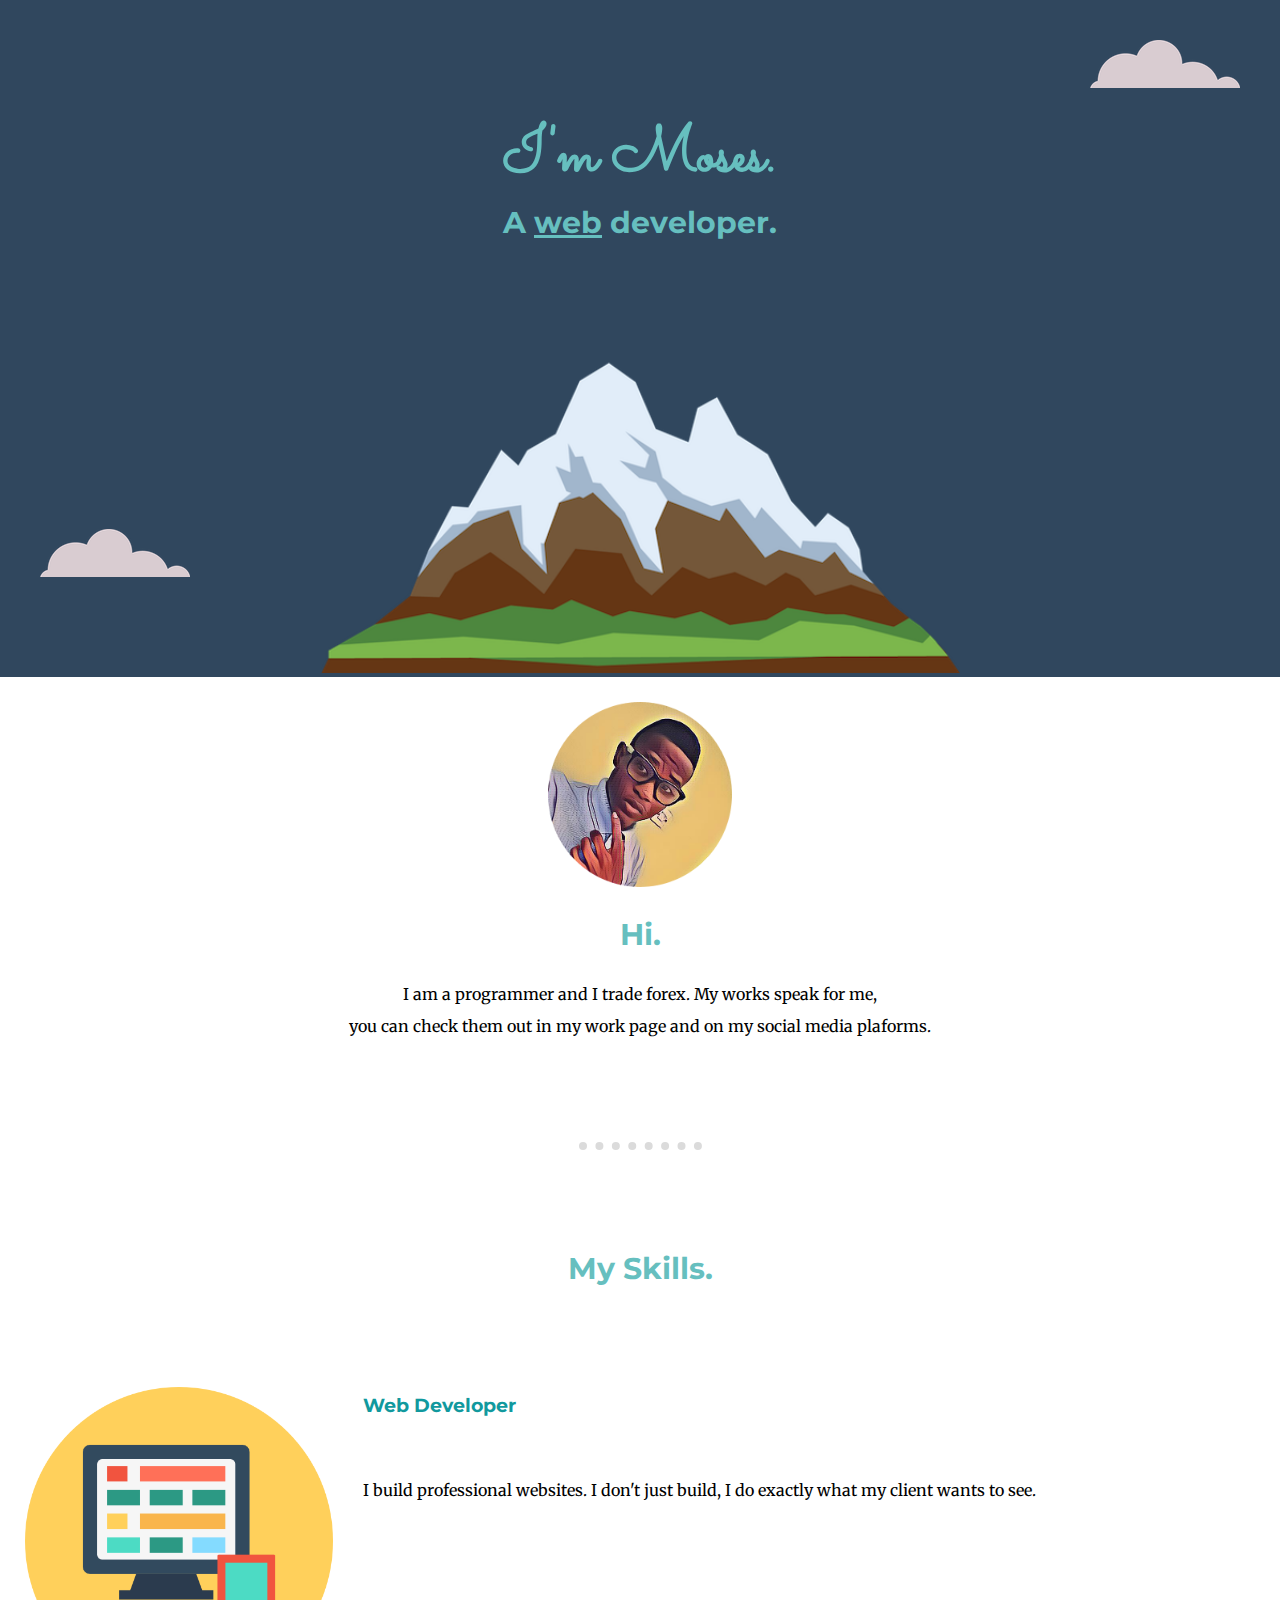
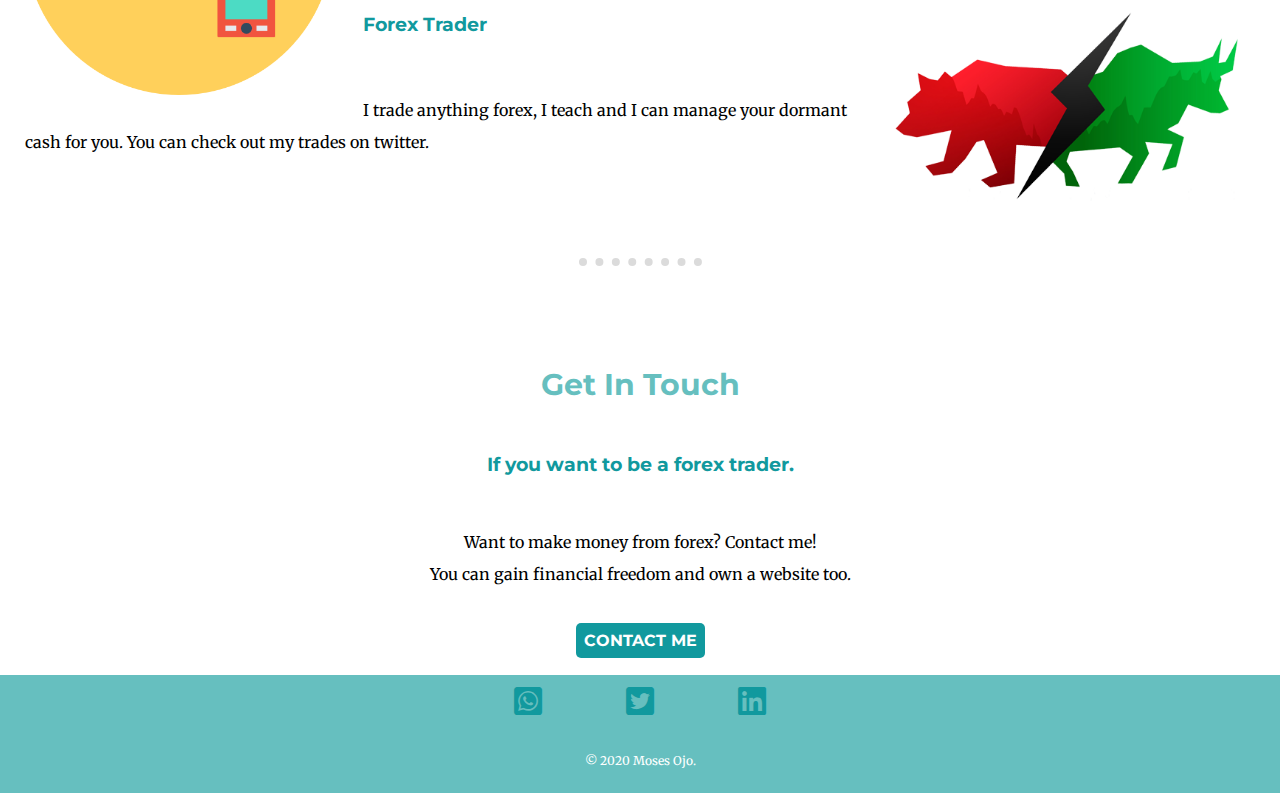
<file: index.html>
<!DOCTYPE html>
<html lang="en" dir="ltr">

<head>
  <meta name="theme-color" content="#30475E">
  <meta charset="utf-8">
  <meta name="viewport" content="width=device-width, initial-scale=1, shrink-to-fit=no">
  <title>Moses Adegoke - Portfolio</title>
  <link rel="stylesheet" type="text/css" href="css/styles.css">
  <link rel="icon" href="favicon.ico">
  <link href="https://fonts.googleapis.com/css2?family=Merriweather&family=Montserrat&family=Sacramento&display=swap" rel="stylesheet">
  <link rel="stylesheet" href="font/css/all.css">
</head>

<body>
  <div class="top-container">
    <img class="top-cloud" src="images/cloud.png" alt="cloud image">
    <h1>I'm Moses.</h1>
    <h2 class="web-dev">A <span class="web"> web</span> developer.</h2>
    <img class="bottom-cloud" src="images/cloud.png" alt="cloud image">
    <img class="mountain" src="images/mountain.png" alt="mountain image">
  </div>



  <div class="middle-container">
    <div class="profile">
      <img class="moses-img" src="images/moses.png" alt="Moses Adegoke">
      <h2>Hi.</h2>
      <p>I am a programmer and I trade forex. My works speak for me, <br />you can check them out in my work page and on my social media plaforms.</p>
    </div>
    <hr>
    <div class="skills">
      <h2>My Skills.</h2>
      <div class="skill-row">
        <img class="device-image" src="images/devices.png" alt="Devices">
        <h3>Web Developer</h3>
        <p>I build professional websites. I don't just build, I do exactly what my client wants to see.</p>
      </div>
      <div class="skill-row">
        <img class="bull-bear-image" src="images/bull-bear.png" alt="bull and bear">
        <h3>Forex Trader</h3>
        <p>I trade anything forex, I teach and I can manage your dormant cash for you. You can check out my trades on twitter.</p>
      </div>
    </div>
    <hr>
    <div class="contact-me">
      <h2>Get In Touch</h2>
      <h3>If you want to be a forex trader.</h3>
      <p class="speech">Want to make money from forex? Contact me!<br /> You can gain financial freedom and own a website too.</p>
      <a href="mailto:mosesadegoke.jo@gmail.com" class="btn">CONTACT ME</a>
    </div>
  </div>


  <div class="bottom-container">
    <a class="footer-link" href="https://wa.me/2347031552144"><i class="fab fa-whatsapp-square fa-2x"></i></a>
    <a class="footer-link" href="https://twitter.com/mosesfamot?s=09"><i class="fab fa-twitter-square fa-2x"></i></a>
    <a class="footer-link" href="https://www.linkedin.com/in/moses-ojo-57174816b"><i class="fab fa-linkedin fa-2x"></i></a>
    <p class="copywrite">© 2020 Moses Ojo.</p>
  </div>
</body>

</html>
</file>
<file: css/styles.css>
/************************* TAG SELECTORS ***********************/
body {
  margin: 0;
  text-align: center;
  font-family: 'Merriweather', serif;
}

h1 {
  margin: 10px auto 0 auto;
  font-family: 'Sacramento', cursive;
  font-size: 4rem;
  color: #66BFBF;
}

h2 {
  font-family: 'Montserrat', sans-serif;
  font-size: 1.9rem;
  color: #66BFBF;
  font-weight: bolder;
}

h3 {
  font-family: 'Montserrat', sans-serif;
  color: #11999E;
  font-weight: bold;
  margin: 50px auto;
}

hr {
  border-style: dotted;
  border-width: 8px 0 0;
  color: #DBDBDB;
  width: 10%;
  margin: 100px auto;
}

p {
  line-height: 2;
  font-size: 16px;
}

/************************* CLASS SELECTORS ***********************/
.bottom-cloud {
  position: absolute;
  left: 40px;
  bottom: 100px;
}

.btn {
  text-decoration: none;
  font-family: 'Montserrat', sans-serif;
  font-weight: bold;
  border: none;
  color: white;
  background-color: #11999E;
  padding: 8px;
  cursor: pointer;
  border-radius: 5px;
}

.btn:hover {
  background-color: #66BFBF;
}

.bull-bear-image {
  width: 30%;
  float: right;
  margin-left: 30px;
}

.bottom-container {
  background-color: #66BFBF;
  padding: 10px 0 0;
  margin-bottom: -15px;
}

.copywrite {
  color: white;
  font-size: 0.75rem;
  padding: 20px 0;
}

.device-image {
  width: 25%;
  float: left;
  margin-right: 30px;
}

.footer-link {
  color: #11999E;
  margin: auto 40px;
  padding: 10px 0;
}

.footer-link:hover {
  color: white;
}

.moses-img {
  width: 15%;
}

.mountain {
  width: 50%;
  text-align: center;
}

.middle-container {
  margin: 0;
  padding: 25px;
}

.skill-row {
  width: 100%;
  margin: 100px auto 100px auto;
  text-align: left;
  line-height: 2;
}

.speech {
  margin: 40px auto;
}

.top-container {
  background-color: #30475E;
  position: relative;
  padding-top: 100px;
  margin: 0;
}

.top-cloud {
  position: absolute;
  right: 40px;
  top: 40px;
}

.web {
  text-decoration: underline;
}

.web-dev {
  margin: 0 auto 50px auto;
}
</file>
